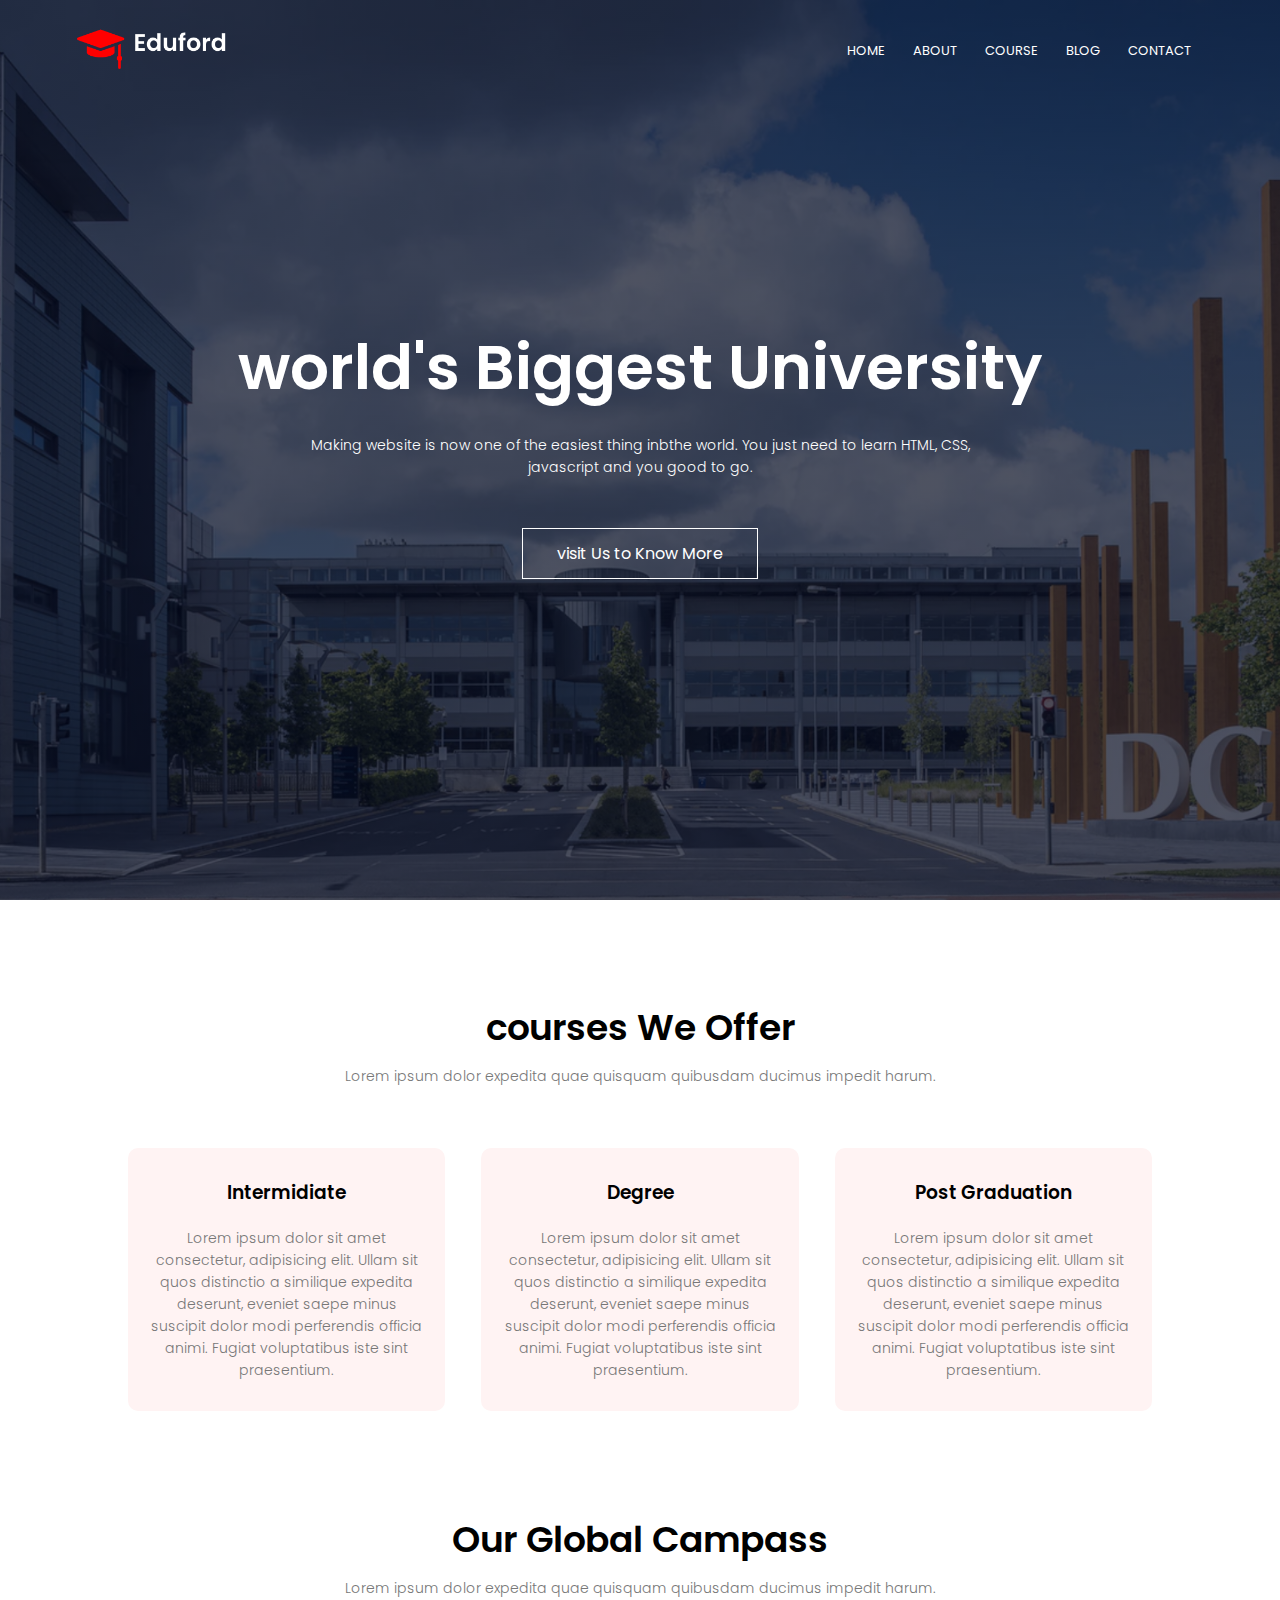
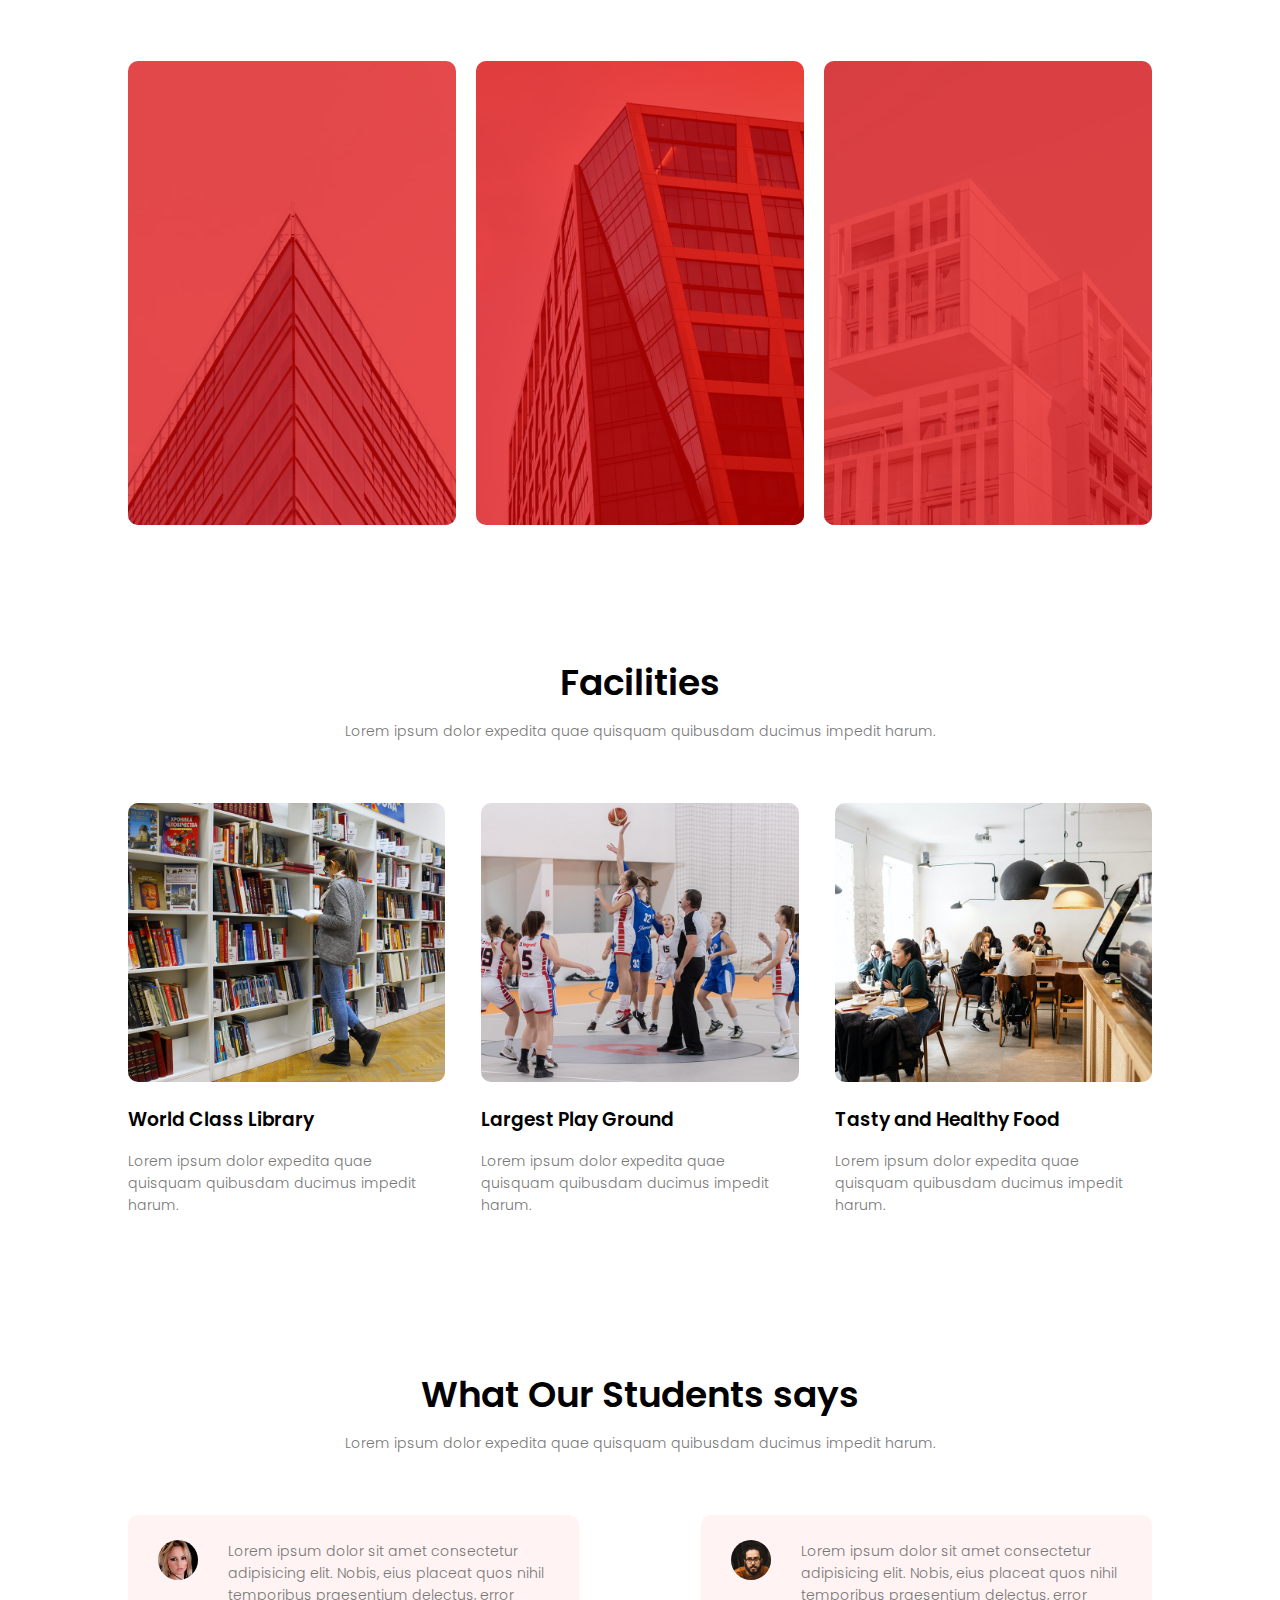
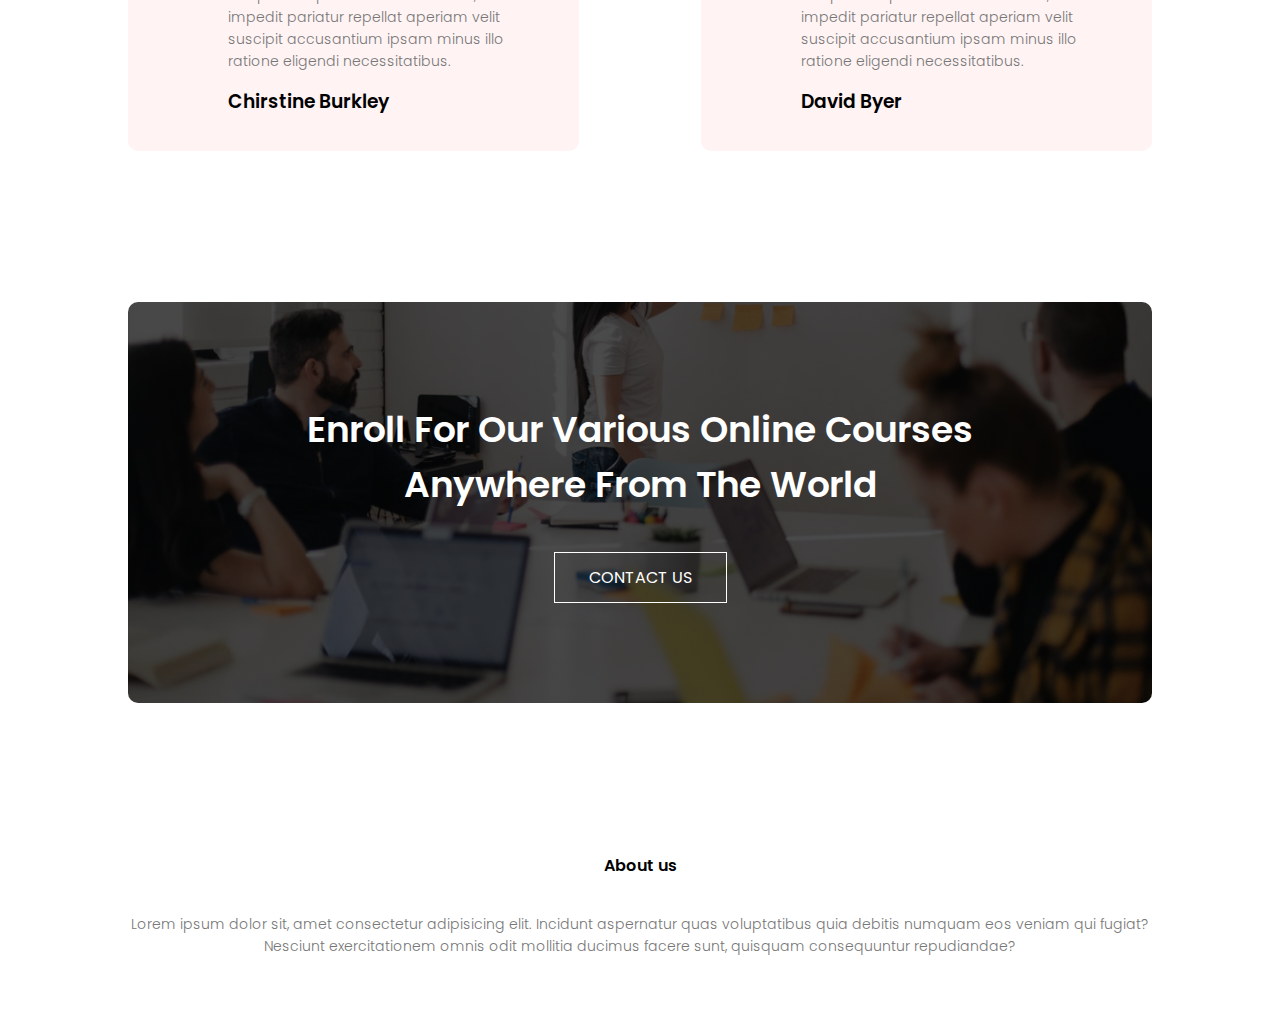
<file: index.html>
<!DOCTYPE html>
<html lang="en">
  <head>
    <meta charset="UTF-8" />
    <meta name="viewport" content="width=device-width, initial-scale=1.0" />
    <link rel="stylesheet" href="style.css" />
    <link rel="preconnect" href="https://fonts.googleapis.com" />
    <link rel="preconnect" href="https://fonts.gstatic.com" crossorigin />
    <link
      href="https://fonts.googleapis.com/css2?family=Poppins:ital,wght@0,100;0,200;0,300;0,400;0,500;0,600;0,700;0,800;0,900;1,100;1,200;1,300;1,400;1,500;1,600;1,700;1,800;1,900&display=swap"
      rel="stylesheet"
    />
    <title>web page</title>
    <link
      rel="stylesheet"
      href="https://cdnjs.cloudflare.com/ajax/libs/font-awesome/6.5.2/css/all.min.css"
      integrity="sha512-SnH5WK+bZxgPHs44uWIX+LLJAJ9/2PkPKZ5QiAj6Ta86w+fsb2TkcmfRyVX3pBnMFcV7oQPJkl9QevSCWr3W6A=="
      crossorigin="anonymous"
      referrerpolicy="no-referrer"
    />
  </head>
  <body>
    <section class="header">
      <nav>
        <a href="index.html"> <img src="images/logo.png" /></a>
        <div class="nav-links" id="navLinks">
          <i class="fa-solid fa-xmark" onclick="closebar()"></i>
          <ul>
            <li><a href="index.html">HOME</a></li>
            <li><a href="about.html">ABOUT</a></li>
            <li><a href="course.html">COURSE</a></li>
            <li><a href="blog.html">BLOG</a></li>
            <li><a href="contact.html">CONTACT</a></li>
          </ul>
        </div>
        <i class="fa-solid fa-bars" onclick="menuibar()"></i>
      </nav>
      <div class="text-box">
        <h1>world's Biggest University</h1>
        <p>
          Making website is now one of the easiest thing inbthe world. You just
          need to learn HTML, CSS,<br />
          javascript and you good to go.
        </p>
        <a href="" class="hero-btn">visit Us to Know More</a>
      </div>
    </section>
    <section class="course">
      <h1>courses We Offer</h1>
      <p>Lorem ipsum dolor expedita quae quisquam quibusdam ducimus impedit harum.</p>
      <div class="row">
        <div class="course-col">
          <h3>Intermidiate</h3>
          <p>Lorem ipsum dolor sit amet consectetur, adipisicing elit. Ullam sit quos distinctio a similique expedita deserunt, eveniet saepe minus suscipit dolor modi perferendis officia animi. Fugiat voluptatibus iste sint praesentium.</p>
        </div>
        <div class="course-col">
          <h3>Degree</h3>
          <p>Lorem ipsum dolor sit amet consectetur, adipisicing elit. Ullam sit quos distinctio a similique expedita deserunt, eveniet saepe minus suscipit dolor modi perferendis officia animi. Fugiat voluptatibus iste sint praesentium.</p>
        </div>
        <div class="course-col">
          <h3>Post Graduation</h3>
          <p>Lorem ipsum dolor sit amet consectetur, adipisicing elit. Ullam sit quos distinctio a similique expedita deserunt, eveniet saepe minus suscipit dolor modi perferendis officia animi. Fugiat voluptatibus iste sint praesentium.</p>
        </div>
      </div>
    </section>
    <section class="campus">
      <h1>Our Global Campass</h1>
      <p>Lorem ipsum dolor expedita quae quisquam quibusdam ducimus impedit harum.</p>
      <div class="row">
        <div class="campus-col">
          <img src="images/london.png" >
          <div class="layer">
            <h3>LONDON</h3>
          </div>
        </div>
        <div class="campus-col">
          <img src="images/newyork.png" >
          <div class="layer">
            <h3>NEW YORK</h3>
          </div>
        </div>
        <div class="campus-col">
          <img src="images/washington.png" >
          <div class="layer">
            <h3>WASHINGTON</h3>
          </div>
        </div>
      </div>
    </section>
    <section class="facilities">
      <h1>Facilities</h1>
      <p>Lorem ipsum dolor expedita quae quisquam quibusdam ducimus impedit harum.</p>
      <div class="row">
        <div class="facilities-col">
          <img src="images/library.png">
          <h3>World Class Library</h3>
          <p>Lorem ipsum dolor expedita quae quisquam quibusdam ducimus impedit harum.</p>
        </div>
        <div class="facilities-col">
          <img src="images/basketball.png">
          <h3>Largest Play Ground</h3>
          <p>Lorem ipsum dolor expedita quae quisquam quibusdam ducimus impedit harum.</p>
        </div>
        <div class="facilities-col">
          <img src="images/cafeteria.png">
          <h3>Tasty and Healthy Food</h3>
          <p>Lorem ipsum dolor expedita quae quisquam quibusdam ducimus impedit harum.</p>
        </div>
      </div>

    </section>
    <section class="testimonials">
       <h1>What Our Students says</h1>
       <p>Lorem ipsum dolor expedita quae quisquam quibusdam ducimus impedit harum.</p>
       <div class="row">
        <div class="testimonials-col">
          <img src="images/user1.jpg">
          <div>
            <p>Lorem ipsum dolor sit amet consectetur adipisicing elit. Nobis, eius placeat quos nihil temporibus praesentium delectus, error impedit pariatur repellat aperiam velit suscipit accusantium ipsam minus illo ratione eligendi necessitatibus.</p>
            <h3>Chirstine Burkley</h3>
            <i class="fa-solid fa-star"></i>
            <i class="fa-solid fa-star"></i>
            <i class="fa-solid fa-star"></i>
            <i class="fa-regular fa-star"></i>
            <i class="fa-regular fa-star"></i>
            <!-- <i class="fa-solid fa-star"></i> -->
          </div>
        </div>
        <div class="testimonials-col">
          <img src="images/user2.jpg">
          <div>
            <p>Lorem ipsum dolor sit amet consectetur adipisicing elit. Nobis, eius placeat quos nihil temporibus praesentium delectus, error impedit pariatur repellat aperiam velit suscipit accusantium ipsam minus illo ratione eligendi necessitatibus.</p>
            <h3>David Byer</h3>
            <i class="fa-solid fa-star"></i>
            <i class="fa-solid fa-star"></i>
            <i class="fa-solid fa-star"></i>
            <i class="fa-solid fa-star"></i>
            <i class="fa-regular fa-star-half-stroke"></i>
          </div>
        </div>
       </div>
    </section>
    <section class="cta">
      <h1>Enroll For Our Various Online Courses <br> Anywhere From The World </h1>
      <a href="" class="hero-btn">CONTACT US</a>
    </section>
    <section class="footer">
      <h4>About us</h4>
      <p>Lorem ipsum dolor sit, amet consectetur adipisicing elit. Incidunt aspernatur quas voluptatibus quia debitis numquam eos veniam qui fugiat? <br>Nesciunt exercitationem omnis odit mollitia ducimus facere sunt, quisquam consequuntur repudiandae?</p>
      <div class="icons">
        <i class="fa-brands fa-facebook"></i>
        <i class="fa-brands fa-instagram"></i>
        <i class="fa-brands fa-twitter"></i>
        <i class="fa-brands fa-linkedin"></i>
      </div>
    </section>
    <script>
      let navLinks = document.getElementById("navLinks");
      function menuibar() {
        navLinks.style.right = "0px";
      }
      function closebar() {
        navLinks.style.right = "-200px";
      }
    </script>
  </body>
</html>
</file>
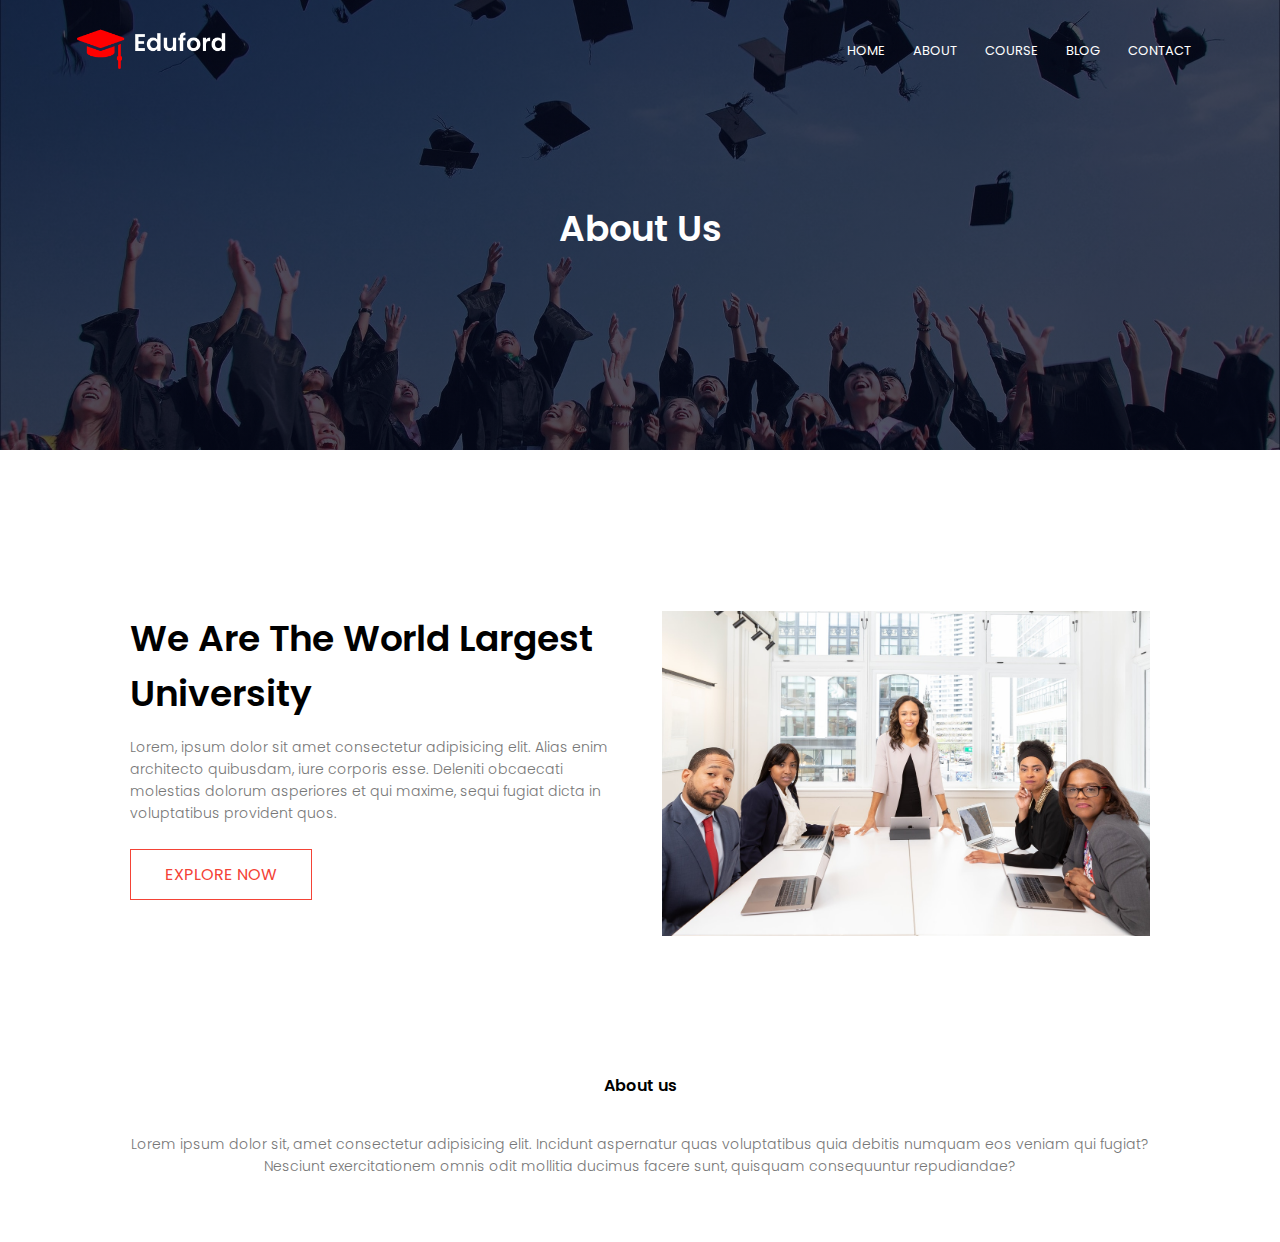
<file: about.html>
<!DOCTYPE html>
<html lang="en">
  <head>
    <meta charset="UTF-8" />
    <meta name="viewport" content="width=device-width, initial-scale=1.0" />
    <link rel="stylesheet" href="style.css" />
    <link rel="preconnect" href="https://fonts.googleapis.com" />
    <link rel="preconnect" href="https://fonts.gstatic.com" crossorigin />
    <link
      href="https://fonts.googleapis.com/css2?family=Poppins:ital,wght@0,100;0,200;0,300;0,400;0,500;0,600;0,700;0,800;0,900;1,100;1,200;1,300;1,400;1,500;1,600;1,700;1,800;1,900&display=swap"
      rel="stylesheet"
    />
    <title>web page</title>
    <link
      rel="stylesheet"
      href="https://cdnjs.cloudflare.com/ajax/libs/font-awesome/6.5.2/css/all.min.css"
      integrity="sha512-SnH5WK+bZxgPHs44uWIX+LLJAJ9/2PkPKZ5QiAj6Ta86w+fsb2TkcmfRyVX3pBnMFcV7oQPJkl9QevSCWr3W6A=="
      crossorigin="anonymous"
      referrerpolicy="no-referrer"
    />
  </head>
  <body>
    <section class="sub-header">
      <nav>
        <a href="index.html"> <img src="images/logo.png" /></a>
        <div class="nav-links" id="navLinks">
          <i class="fa-solid fa-xmark" onclick="closebar()"></i>
          <ul>
            <li><a href="index.html">HOME</a></li>
            <li><a href="about.html">ABOUT</a></li>
            <li><a href="course.html">COURSE</a></li>
            <li><a href="blog.html">BLOG</a></li>
            <li><a href="contact.html">CONTACT</a></li>
          </ul>
        </div>
        <i class="fa-solid fa-bars" onclick="menuibar()"></i>
      </nav>
      <h1>About Us</h1>
    </section>
    <section class="about_us">
      <div class="row">
        <div class="about-col">
          <h1>We Are The World Largest University</h1>
          <p>Lorem, ipsum dolor sit amet consectetur adipisicing elit. Alias enim architecto quibusdam, iure corporis esse. Deleniti obcaecati molestias dolorum asperiores et qui maxime, sequi fugiat dicta in voluptatibus provident quos.</p>
          <a href="" class="hero-btn red-btn">EXPLORE NOW</a>
        </div>
        <div class="about-col">
          <img src="images/about.jpg" alt="">
        </div>
      </div>
    </section>

    <section class="footer">
      <h4>About us</h4>
      <p>
        Lorem ipsum dolor sit, amet consectetur adipisicing elit. Incidunt
        aspernatur quas voluptatibus quia debitis numquam eos veniam qui fugiat?
        <br />Nesciunt exercitationem omnis odit mollitia ducimus facere sunt,
        quisquam consequuntur repudiandae?
      </p>
      <div class="icons">
        <i class="fa-brands fa-facebook"></i>
        <i class="fa-brands fa-instagram"></i>
        <i class="fa-brands fa-twitter"></i>
        <i class="fa-brands fa-linkedin"></i>
      </div>
    </section>
    <script>
      let navLinks = document.getElementById("navLinks");
      function menuibar() {
        navLinks.style.right = "0px";
      }
      function closebar() {
        navLinks.style.right = "-200px";
      }
    </script>
  </body>
</html>
</file>
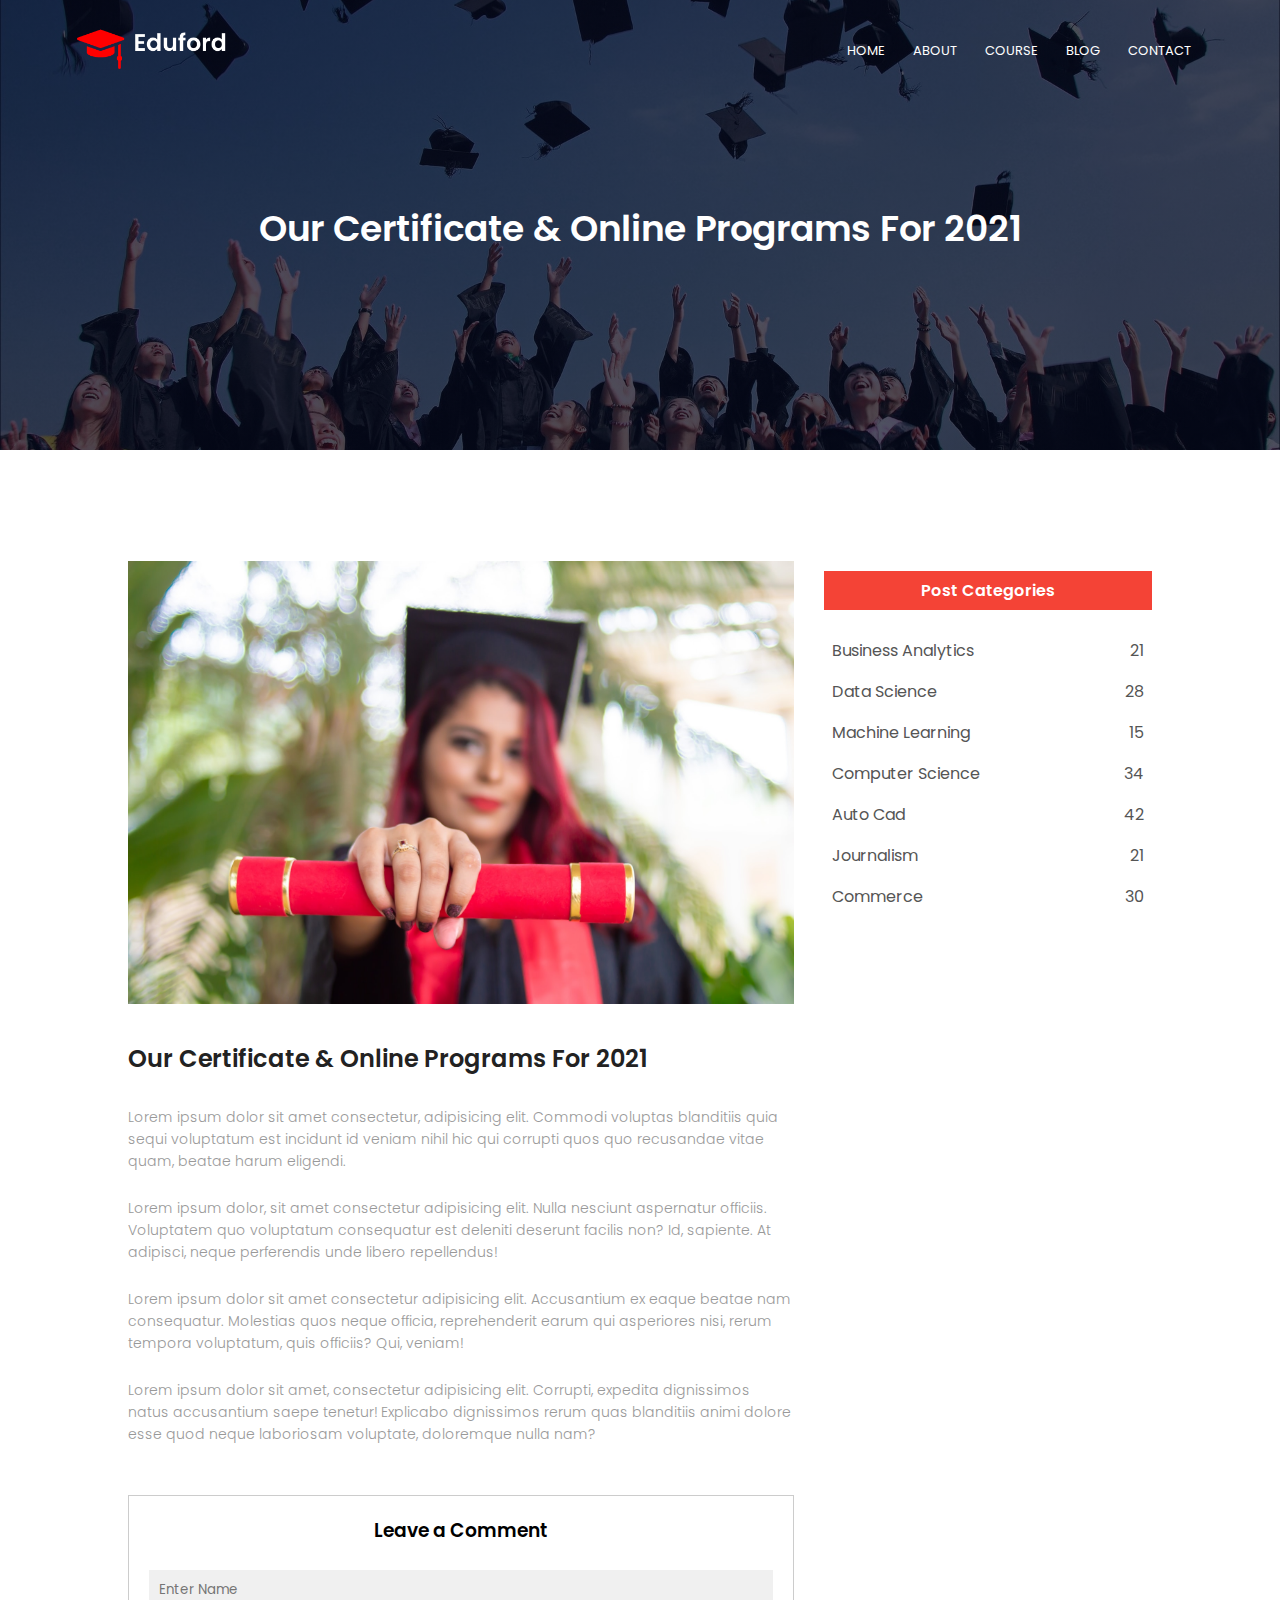
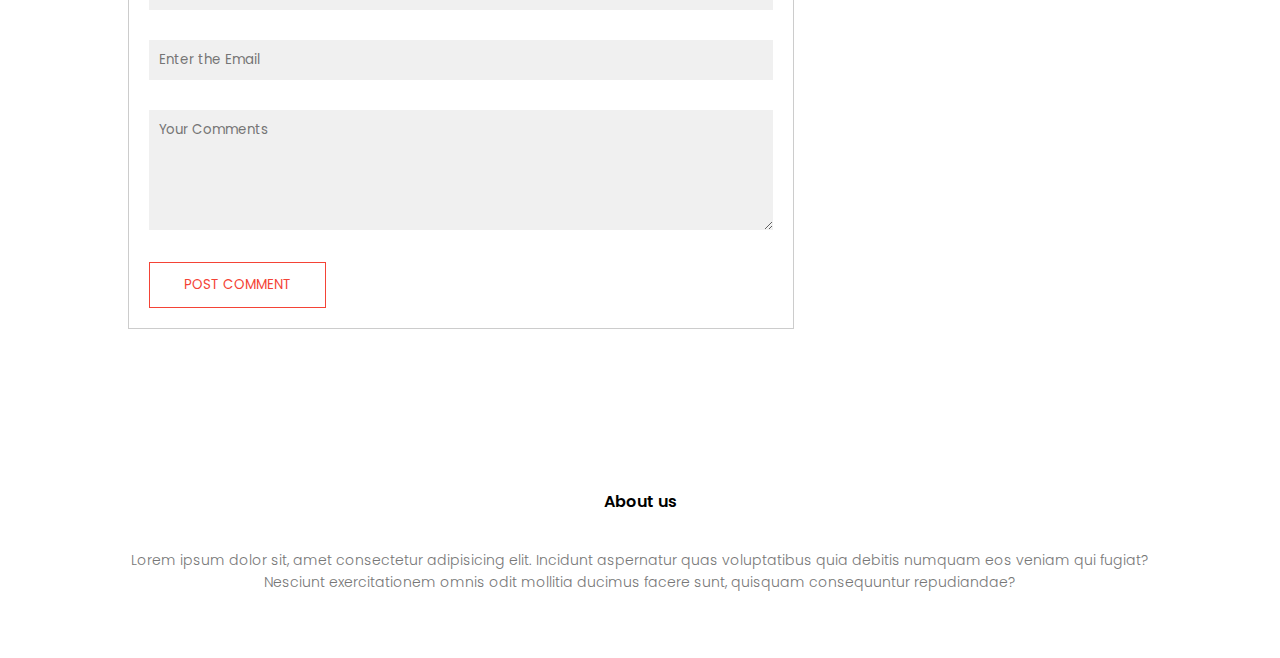
<file: blog.html>
<!DOCTYPE html>
<html lang="en">
  <head>
    <meta charset="UTF-8" />
    <meta name="viewport" content="width=device-width, initial-scale=1.0" />
    <link rel="stylesheet" href="style.css" />
    <link rel="preconnect" href="https://fonts.googleapis.com" />
    <link rel="preconnect" href="https://fonts.gstatic.com" crossorigin />
    <link
      href="https://fonts.googleapis.com/css2?family=Poppins:ital,wght@0,100;0,200;0,300;0,400;0,500;0,600;0,700;0,800;0,900;1,100;1,200;1,300;1,400;1,500;1,600;1,700;1,800;1,900&display=swap"
      rel="stylesheet"
    />
    <title>web page</title>
    <link
      rel="stylesheet"
      href="https://cdnjs.cloudflare.com/ajax/libs/font-awesome/6.5.2/css/all.min.css"
      integrity="sha512-SnH5WK+bZxgPHs44uWIX+LLJAJ9/2PkPKZ5QiAj6Ta86w+fsb2TkcmfRyVX3pBnMFcV7oQPJkl9QevSCWr3W6A=="
      crossorigin="anonymous"
      referrerpolicy="no-referrer"
    />
  </head>
  <body>
    <section class="sub-header">
      <nav>
        <a href="index.html"> <img src="images/logo.png" /></a>
        <div class="nav-links" id="navLinks">
          <i class="fa-solid fa-xmark" onclick="closebar()"></i>
          <ul>
            <li><a href="index.html">HOME</a></li>
            <li><a href="about.html">ABOUT</a></li>
            <li><a href="course.html">COURSE</a></li>
            <li><a href="blog.html">BLOG</a></li>
            <li><a href="contact.html">CONTACT</a></li>
          </ul>
        </div>
        <i class="fa-solid fa-bars" onclick="menuibar()"></i>
      </nav>
      <h1>Our Certificate & Online Programs For 2021</h1>
    </section>
    <section class="blog-content">
      <div class="row">
        <div class="blog-left">
          <img src="images/certificate.jpg">
          <h2>Our Certificate & Online Programs For 2021</h2>
          <p>Lorem ipsum dolor sit amet consectetur, adipisicing elit. Commodi voluptas blanditiis quia sequi voluptatum est incidunt id veniam nihil hic qui corrupti quos quo recusandae vitae quam, beatae harum eligendi.</p>
          <br>
          <p>Lorem ipsum dolor, sit amet consectetur adipisicing elit. Nulla nesciunt aspernatur officiis. Voluptatem quo voluptatum consequatur est deleniti deserunt facilis non? Id, sapiente. At adipisci, neque perferendis unde libero repellendus!</p>
          <br>
          <p>Lorem ipsum dolor sit amet consectetur adipisicing elit. Accusantium ex eaque beatae nam consequatur. Molestias quos neque officia, reprehenderit earum qui asperiores nisi, rerum tempora voluptatum, quis officiis? Qui, veniam!</p>
          <br>
          <p>Lorem ipsum dolor sit amet, consectetur adipisicing elit. Corrupti, expedita dignissimos natus accusantium saepe tenetur! Explicabo dignissimos rerum quas blanditiis animi dolore esse quod neque laboriosam voluptate, doloremque nulla nam?</p>

          <div class="comment-box">
            <h3>Leave a Comment</h3>
            <form action="" class="comment-form">
              <input type="text" placeholder="Enter Name">
              <input type="email" placeholder="Enter the Email">
              <textarea rows="5" placeholder="Your Comments"></textarea>
              <button type="submit" class="hero-btn red-btn"> POST COMMENT</button>
            </form>
          </div>
        </div>
        <div class="blog-right">
          <h3>Post Categories</h3>
          <div>
            <span>Business Analytics</span>
            <span>21</span>
          </div>
          <div>
            <span>Data Science</span>
            <span>28</span>
          </div>
          <div>
            <span>Machine Learning</span>
            <span>15</span>
          </div>
          <div>
            <span>Computer Science</span>
            <span>34</span>
          </div>
          <div>
            <span>Auto Cad</span>
            <span>42</span>
          </div>
          <div>
            <span>Journalism</span>
            <span>21</span>
          </div>
          <div>
            <span>Commerce</span>
            <span>30</span>
          </div>
        </div>
      </div>
    </section>
   
  
    <section class="footer">
      <h4>About us</h4>
      <p>
        Lorem ipsum dolor sit, amet consectetur adipisicing elit. Incidunt
        aspernatur quas voluptatibus quia debitis numquam eos veniam qui fugiat?
        <br />Nesciunt exercitationem omnis odit mollitia ducimus facere sunt,
        quisquam consequuntur repudiandae?
      </p>
      <div class="icons">
        <i class="fa-brands fa-facebook"></i>
        <i class="fa-brands fa-instagram"></i>
        <i class="fa-brands fa-twitter"></i>
        <i class="fa-brands fa-linkedin"></i>
      </div>
    </section>

    <script>
      let navLinks = document.getElementById("navLinks");
      function menuibar() {
        navLinks.style.right = "0px";
      }
      function closebar() {
        navLinks.style.right = "-200px";
      }
    </script>
  </body>
</html>
</file>
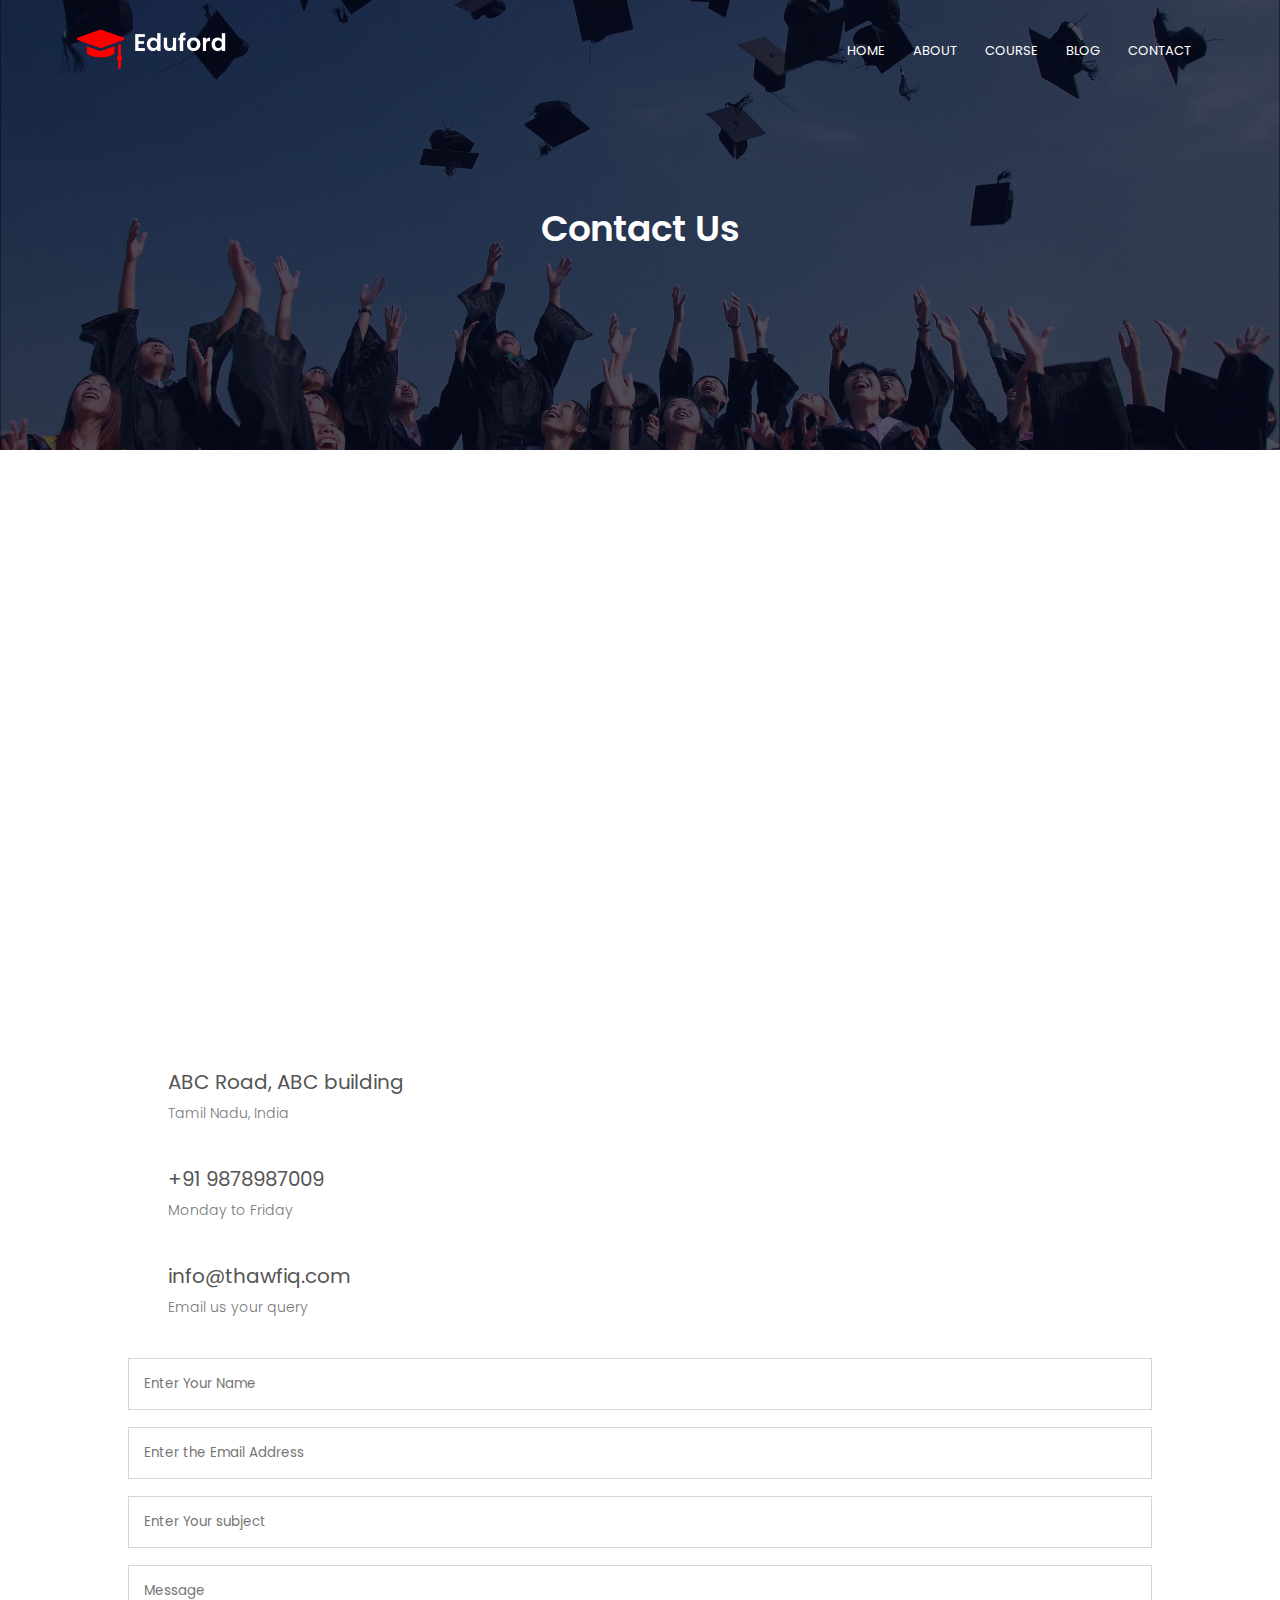
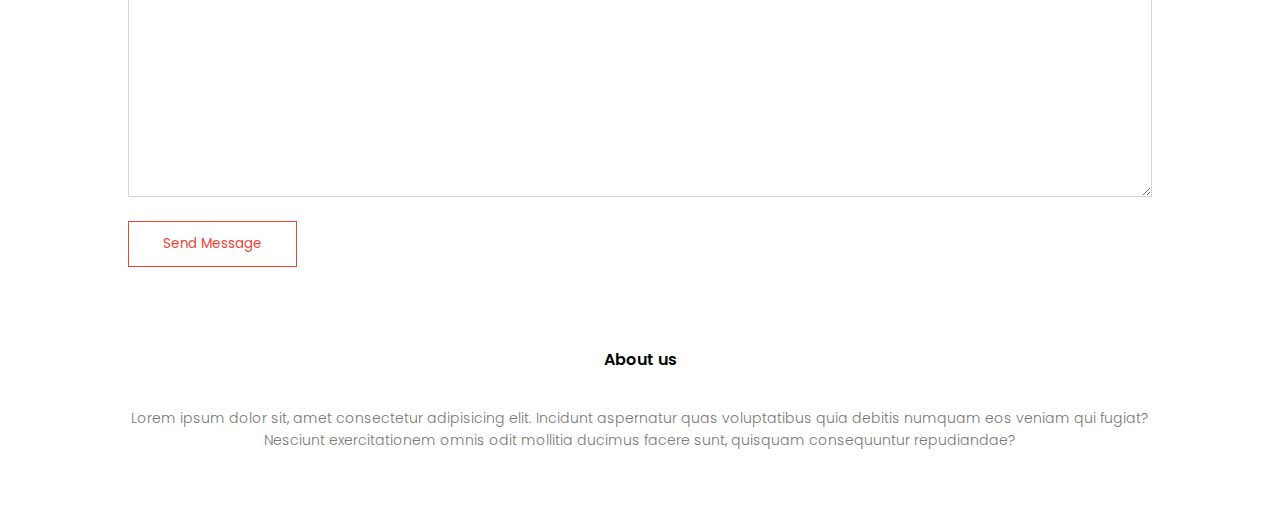
<file: contact.html>
<!DOCTYPE html>
<html lang="en">
  <head>
    <meta charset="UTF-8" />
    <meta name="viewport" content="width=device-width, initial-scale=1.0" />
    <link rel="stylesheet" href="style.css" />
    <link rel="preconnect" href="https://fonts.googleapis.com" />
    <link rel="preconnect" href="https://fonts.gstatic.com" crossorigin />
    <link
      href="https://fonts.googleapis.com/css2?family=Poppins:ital,wght@0,100;0,200;0,300;0,400;0,500;0,600;0,700;0,800;0,900;1,100;1,200;1,300;1,400;1,500;1,600;1,700;1,800;1,900&display=swap"
      rel="stylesheet"
    />
    <title>web page</title>
    <link
      rel="stylesheet"
      href="https://cdnjs.cloudflare.com/ajax/libs/font-awesome/6.5.2/css/all.min.css"
      integrity="sha512-SnH5WK+bZxgPHs44uWIX+LLJAJ9/2PkPKZ5QiAj6Ta86w+fsb2TkcmfRyVX3pBnMFcV7oQPJkl9QevSCWr3W6A=="
      crossorigin="anonymous"
      referrerpolicy="no-referrer"
    />
  </head>
  <body>
    <section class="sub-header">
      <nav>
        <a href="index.html"> <img src="images/logo.png" /></a>
        <div class="nav-links" id="navLinks">
          <i class="fa-solid fa-xmark" onclick="closebar()"></i>
          <ul>
            <li><a href="index.html">HOME</a></li>
            <li><a href="about.html">ABOUT</a></li>
            <li><a href="course.html">COURSE</a></li>
            <li><a href="blog.html">BLOG</a></li>
            <li><a href="contact.html">CONTACT</a></li>
          </ul>
        </div>
        <i class="fa-solid fa-bars" onclick="menuibar()"></i>
      </nav>
      <h1>Contact Us</h1>
    </section>

    <section class="location">
      <iframe src="https://www.google.com/maps/embed?pb=!1m18!1m12!1m3!1d4013002.2285341844!2d75.64633889093825!3d10.815330609908758!2m3!1f0!2f0!3f0!3m2!1i1024!2i768!4f13.1!3m3!1m2!1s0x3b00c582b1189633%3A0x559475cc463361f0!2sTamil%20Nadu!5e0!3m2!1sen!2sin!4v1718036473759!5m2!1sen!2sin" width="600" height="450" style="border:0;" allowfullscreen="" loading="lazy" referrerpolicy="no-referrer-when-downgrade"></iframe>
    </section>
    <section class="contact-us">
      <div class="contact-col">
        <div>
          <i class="fa-solid fa-house"></i>
          <span>
            <h5>ABC Road, ABC building</h5>
            <p>Tamil Nadu, India</p>
          </span>
        </div>
        <div>
          <i class="fa-solid fa-phone"></i>
          <span>
            <h5>+91 9878987009</h5>
            <p>Monday to Friday</p>
          </span>
        </div>
        <div>
          <i class="fa-solid fa-envelope"></i>
          <span>
            <h5>info@thawfiq.com</h5>
            <p>Email us your query</p>
          </span>
        </div>
      </div>
      <div class="contact-col">
        <form action="">
          <input type="text" placeholder="Enter Your Name" required>
          <input type="email" placeholder="Enter the Email Address" required>
          <input type="text" placeholder="Enter Your subject">
          <textarea rows="10" placeholder="Message" required></textarea>
          <button type="submit" class="hero-btn red-btn">Send Message</button>
        </form>
      </div>
    </section>
  

    <section class="footer">
      <h4>About us</h4>
      <p>
        Lorem ipsum dolor sit, amet consectetur adipisicing elit. Incidunt
        aspernatur quas voluptatibus quia debitis numquam eos veniam qui fugiat?
        <br />Nesciunt exercitationem omnis odit mollitia ducimus facere sunt,
        quisquam consequuntur repudiandae?
      </p>
      <div class="icons">
        <i class="fa-brands fa-facebook"></i>
        <i class="fa-brands fa-instagram"></i>
        <i class="fa-brands fa-twitter"></i>
        <i class="fa-brands fa-linkedin"></i>
      </div>
    </section>
    <script>
      let navLinks = document.getElementById("navLinks");
      function menuibar() {
        navLinks.style.right = "0px";
      }
      function closebar() {
        navLinks.style.right = "-200px";
      }
    </script>
  </body>
</html>
</file>
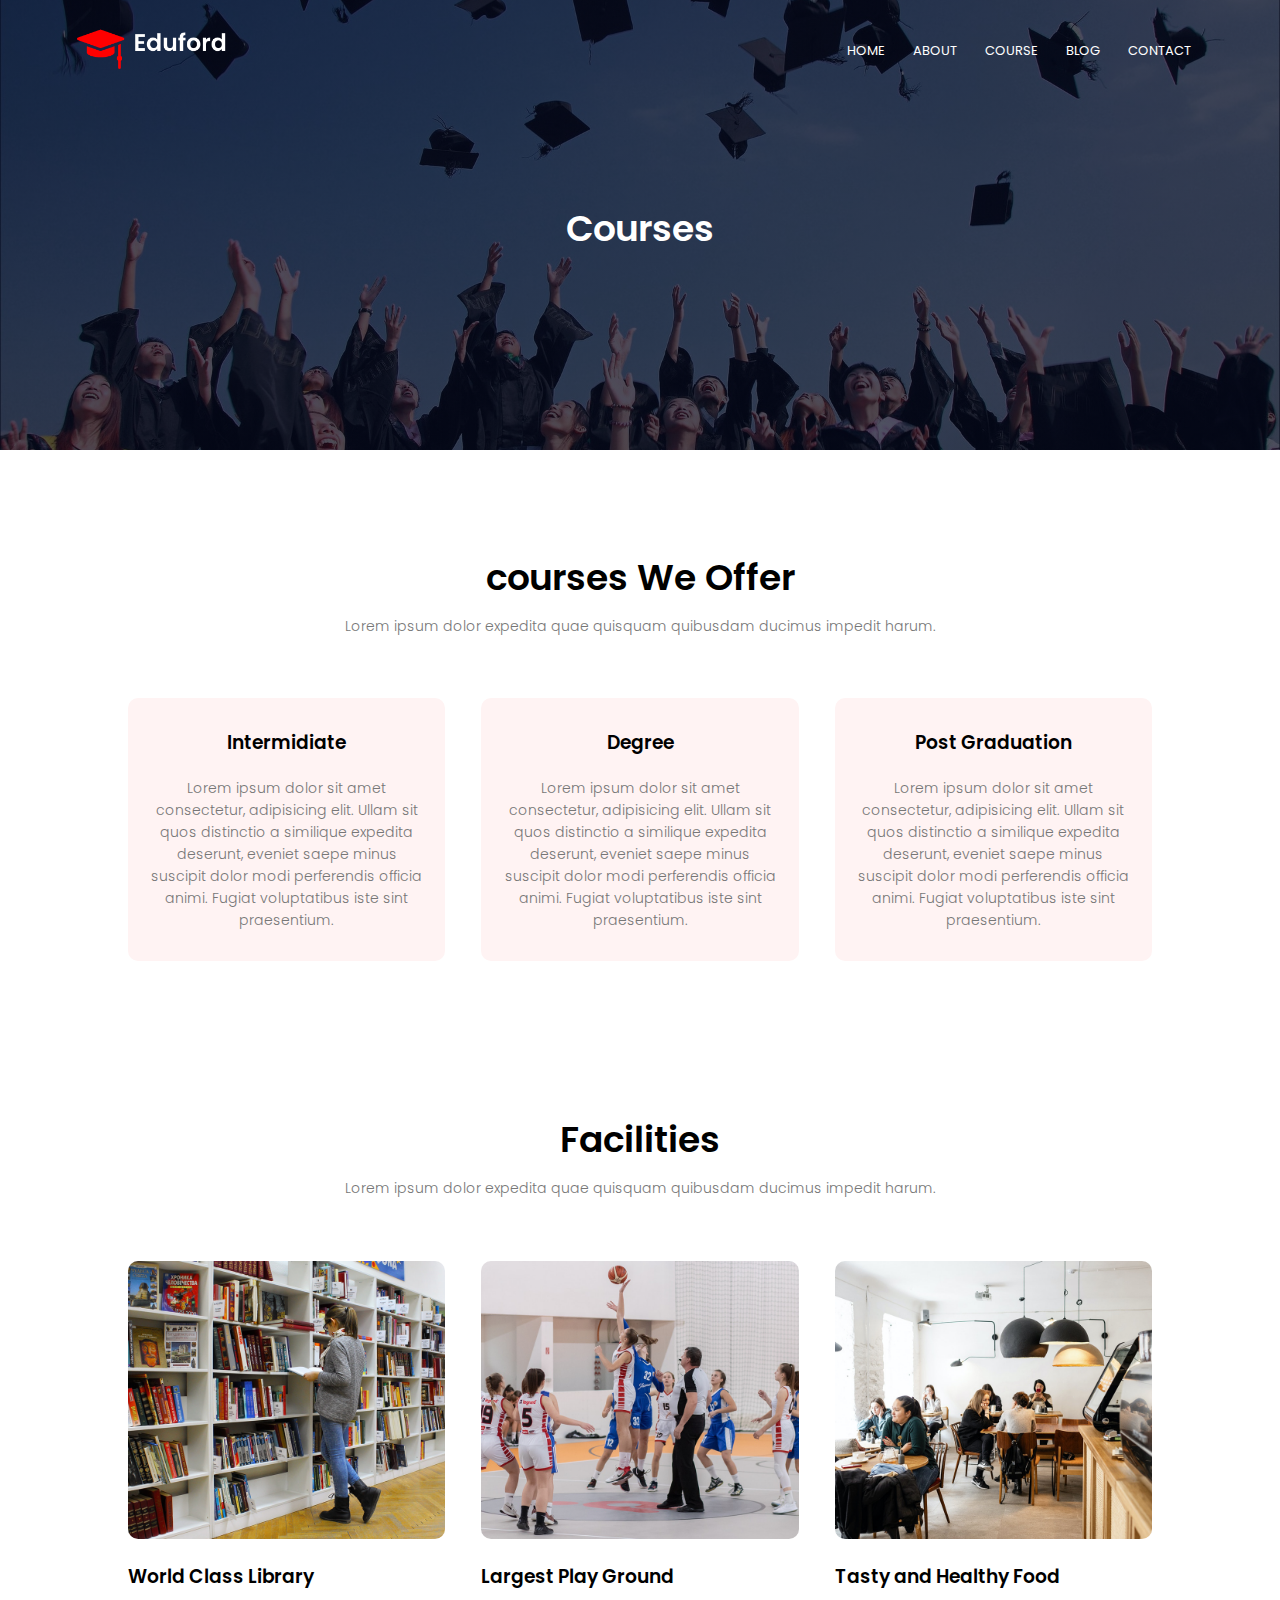
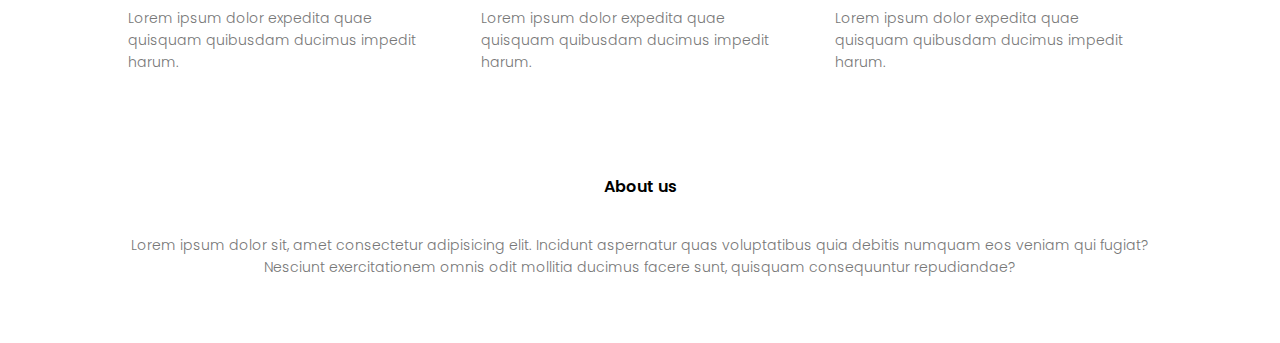
<file: course.html>
<!DOCTYPE html>
<html lang="en">
  <head>
    <meta charset="UTF-8" />
    <meta name="viewport" content="width=device-width, initial-scale=1.0" />
    <link rel="stylesheet" href="style.css" />
    <link rel="preconnect" href="https://fonts.googleapis.com" />
    <link rel="preconnect" href="https://fonts.gstatic.com" crossorigin />
    <link
      href="https://fonts.googleapis.com/css2?family=Poppins:ital,wght@0,100;0,200;0,300;0,400;0,500;0,600;0,700;0,800;0,900;1,100;1,200;1,300;1,400;1,500;1,600;1,700;1,800;1,900&display=swap"
      rel="stylesheet"
    />
    <title>web page</title>
    <link
      rel="stylesheet"
      href="https://cdnjs.cloudflare.com/ajax/libs/font-awesome/6.5.2/css/all.min.css"
      integrity="sha512-SnH5WK+bZxgPHs44uWIX+LLJAJ9/2PkPKZ5QiAj6Ta86w+fsb2TkcmfRyVX3pBnMFcV7oQPJkl9QevSCWr3W6A=="
      crossorigin="anonymous"
      referrerpolicy="no-referrer"
    />
  </head>
  <body>
    <section class="sub-header">
      <nav>
        <a href="index.html"> <img src="images/logo.png" /></a>
        <div class="nav-links" id="navLinks">
          <i class="fa-solid fa-xmark" onclick="closebar()"></i>
          <ul>
            <li><a href="index.html">HOME</a></li>
            <li><a href="about.html">ABOUT</a></li>
            <li><a href="course.html">COURSE</a></li>
            <li><a href="blog.html">BLOG</a></li>
            <li><a href="contact.html">CONTACT</a></li>
          </ul>
        </div>
        <i class="fa-solid fa-bars" onclick="menuibar()"></i>
      </nav>
      <h1>Courses</h1>
    </section>

    <section class="course">
      <h1>courses We Offer</h1>
      <p>Lorem ipsum dolor expedita quae quisquam quibusdam ducimus impedit harum.</p>
      <div class="row">
        <div class="course-col">
          <h3>Intermidiate</h3>
          <p>Lorem ipsum dolor sit amet consectetur, adipisicing elit. Ullam sit quos distinctio a similique expedita deserunt, eveniet saepe minus suscipit dolor modi perferendis officia animi. Fugiat voluptatibus iste sint praesentium.</p>
        </div>
        <div class="course-col">
          <h3>Degree</h3>
          <p>Lorem ipsum dolor sit amet consectetur, adipisicing elit. Ullam sit quos distinctio a similique expedita deserunt, eveniet saepe minus suscipit dolor modi perferendis officia animi. Fugiat voluptatibus iste sint praesentium.</p>
        </div>
        <div class="course-col">
          <h3>Post Graduation</h3>
          <p>Lorem ipsum dolor sit amet consectetur, adipisicing elit. Ullam sit quos distinctio a similique expedita deserunt, eveniet saepe minus suscipit dolor modi perferendis officia animi. Fugiat voluptatibus iste sint praesentium.</p>
        </div>
      </div>
    </section>

    <section class="facilities">
      <h1>Facilities</h1>
      <p>Lorem ipsum dolor expedita quae quisquam quibusdam ducimus impedit harum.</p>
      <div class="row">
        <div class="facilities-col">
          <img src="images/library.png">
          <h3>World Class Library</h3>
          <p>Lorem ipsum dolor expedita quae quisquam quibusdam ducimus impedit harum.</p>
        </div>
        <div class="facilities-col">
          <img src="images/basketball.png">
          <h3>Largest Play Ground</h3>
          <p>Lorem ipsum dolor expedita quae quisquam quibusdam ducimus impedit harum.</p>
        </div>
        <div class="facilities-col">
          <img src="images/cafeteria.png">
          <h3>Tasty and Healthy Food</h3>
          <p>Lorem ipsum dolor expedita quae quisquam quibusdam ducimus impedit harum.</p>
        </div>
      </div>

    </section>

  
    <section class="footer">
      <h4>About us</h4>
      <p>
        Lorem ipsum dolor sit, amet consectetur adipisicing elit. Incidunt
        aspernatur quas voluptatibus quia debitis numquam eos veniam qui fugiat?
        <br />Nesciunt exercitationem omnis odit mollitia ducimus facere sunt,
        quisquam consequuntur repudiandae?
      </p>
      <div class="icons">
        <i class="fa-brands fa-facebook"></i>
        <i class="fa-brands fa-instagram"></i>
        <i class="fa-brands fa-twitter"></i>
        <i class="fa-brands fa-linkedin"></i>
      </div>
    </section>
    <script>
      let navLinks = document.getElementById("navLinks");
      function menuibar() {
        navLinks.style.right = "0px";
      }
      function closebar() {
        navLinks.style.right = "-200px";
      }
    </script>
  </body>
</html>
</file>
<file: style.css>
* {
    margin: 0;
    padding: 0;
    box-sizing: border-box;
    font-family: 'poppins', 'sans-serif';
}
.header {
    min-height: 100vh;
    width: 100%;
    background-image: linear-gradient(rgba(4, 9, 30, 0.7), rgba(4, 9, 30, 0.7)), url(images/banner.png);
    background-position: center;
    background-size: cover;
    position: relative;
}
nav {
    display: flex;
    align-items: center;
    justify-content: space-between;
    padding: 2% 6%;
}
nav img {
    width: 150px;
}
.nav-links {
    flex: 1;
    text-align: right;
}
.nav-links ul li {
    list-style: none;
    display: inline-block;
    padding: 8px 12px;
    position: relative;
}
.nav-links ul li a {
    color: #fff;
    text-decoration: none;
    font-size: 13px;
}
.nav-links ul li::after {
    content: '';
    width: 0;
    height: 2px;
    background: #f44336;
    display: block;
    margin: auto;
    transition: 0.3s;
}
.nav-links ul li:hover::after {
    width: 100%;
}
.text-box {
    width: 90%;
    color: #fff;
    position: absolute;
    top: 50%;
    left: 50%;
    transform: translate(-50%, -50%);
    text-align: center;
}
.text-box h1 {
    font-size: 62px;
}
.text-box p {
    margin: 10px 0 40px;
    font-size: 14px;
    color: #fff;
}
.hero-btn {
    display: inline-block;
    text-decoration: none;
    color: #fff;
    border: 1px solid #fff;
    padding: 12px 34px;
    background: transparent;
    position: relative;
    cursor: pointer;
}
.hero-btn:hover {
    border: 1px solid #f44336;
    background: #f44336;
    color: #fff;
    transition: .5s;
}
nav .fa-bars {
    display: none;
}
.fa-xmark::before {
    color: transparent;
}



@media (max-width:700px) {
    .text-box h1 {
        font-size: 20px;
    }
    .nav-links ul li {
        display: block;
    }
    .nav-links {
        position: fixed;
        background: #f44336;
        top: 0;
        right: -200px;
        text-align: left;
        height: 100vh;
        width: 200px;
        z-index: 2;
        transition:0.8s;
    }
    nav .fa-bars,
    .fa-xmark {
        display: block;
        color: #fff;
        margin: 10px;
        font-size: 23px;
        cursor: pointer;
    }
   .nav-links ul {
        padding: 30px;
    }
    .nav-links ul li a:hover {
        border: 1px solid #fff;
        background: #fff;
        color: #f44336;
        border-radius: 5px;
        padding: 5px 10px;
        transition: .2s;
        font-weight: bold;
    }
    .fa-xmark::before {
        color: white;
    }
}

/* ---Course--- */

.course{
    width: 80%;
    margin: auto;
    text-align: center;
    padding-top: 100px;
}
h1{
    font-size: 36px;
    font-weight: 600;
}
p{
    color: #777;
    font-size: 14px;
    font-weight: 300;
    line-height: 22px;
    padding: 10px;
}
.row{
    margin-top: 5%;
    display: flex;
    justify-content: space-between;
}
.course-col{
    flex-basis: 31%;
    background: #fff3f3;
    border-radius: 10px;
    margin-bottom: 5%;
    padding: 20px 12px;
    box-sizing: border-box;
    transition: 0.5s;
}
h3{
    text-align: center;
    font-weight: 600;
    margin: 10px 0;
}
.course-col:hover{
    box-shadow: 0px 0px 20px 0px rgba(0,0,0,0.3);
}

@media (max-width :700px){
.row{
    flex-direction: column;
}
}


/* Campus section */


.campus{
width :80%;
margin: auto;
text-align: center;
padding-top: 50px;
}
.campus-col{
    flex-basis: 32%;
    overflow: hidden;
    border-radius: 10px;
    margin-bottom: 30px;
    position: relative;
}
.campus-col img{
    width: 100%;
    display: block;
}
.layer{
    background:rgba(226,0,0,0.7);
    height: 100vh;
    width: 100%;
    position: absolute;
    top: 0;
    left: 0;
    transition: 0.5s;
}
.layer:hover{
    background: transparent;
}
.layer h3{
    width: 100%;
    font-weight: 500;
    color: #fff;
    font-size: 26px;
    bottom: 0;
    left: 50%;
    transform: translateX(-50%);
    position: absolute;
    transition: 0.5s;
}
.layer:hover h3{
    bottom: 49%;
    opacity: 1;
}


/* Facility Section */

.facilities{
    width: 80%;
    margin: auto;
    text-align: center;
    padding-top: 100px;
}
.facilities-col{
    flex-basis: 31%;
    border-radius: 10px;
    margin-bottom: 5%;
    text-align: left;
}
.facilities-col img{
    width: 100%;
    border-radius: 10px;
}
.facilities-col p{
    padding: 0;
}
.facilities-col h3{
    text-align: left;
    margin-top: 16px;
    margin-bottom: 16px;
}

/* testimonials */

.testimonials{
    width: 80%;
    margin: auto;
    padding-top: 100px;
    text-align: center;
}
.testimonials-col{
    flex-basis: 44%;
    border-radius: 10px;
    margin-bottom: 5%;
    text-align: left;
    background: #fff3f3;
    cursor: pointer;
    padding: 25px;
    display: flex;
}
.testimonials-col img{
    height: 40px;
    margin-left: 5px;
    margin-right: 30px;
    border-radius: 50%;
}
.testimonials-col p{
    padding: 0;
}
.testimonials-col h3{
    margin-top: 15px;
    text-align: left;
}
.testimonials-col .fa-star-half-stroke,.fa-star{
    color: #f44336;
}

@media(max-width:700px){
    .testimonials-col img{
        margin-left: 0px;
        margin-right: 15px;
    }
}

/* cta section */

.cta{
    margin: 100px auto;
    width: 80%;
    background-image: linear-gradient(rgba(0,0,0,0.7),rgba(0,0,0,0.7)),url(images/banner2.jpg);
    background-position: center;
    background-size: cover;
    border-radius: 10px;
    text-align: center;
    padding: 100px 0;

}
.cta h1{
    color: #fff;
    margin-bottom: 40px;
    padding: 0;
}
@media(max-width:700px){
    .cta h1{
        font-size: 24px
    }
}

/* footer Section */

.footer{
    width: 100%;
    text-align: center;
    padding: 30px 0;

}
.footer h4{
    margin-bottom: 25px;
    margin-top: 20px;
    font-weight: 600;
}
.icons .fa-brands{
    color: #f44336;
    margin: 0 13px;
    cursor: pointer;
    padding: 18px 0;
}

/* About Page */

.sub-header{
    height: 50vh;
    width: 100%;
    background-image: linear-gradient(rgba(4,9,30,0.7),
    rgba(4,9,30,0.7)),url(images/background.jpg);
    background-size: cover;
    background-position: center;
    text-align: center;
    color: #fff;
}
.sub-header h1{
    margin-top: 100px;
}

.about_us{
    width: 80%;
    margin:auto;
    padding-top: 80px;
    padding-bottom: 50px;
}
.about-col{
flex-basis: 48%;
padding: 30px 2px;
}
.about-col img{
    width: 100%;
}
.about-col h1{
    padding-top: 0;
}
.about-col p{
    padding: 15px 0 25px;
}
.red-btn{
    background: transparent;
    border: 1px solid #f44336;
    color: #f44336;
}

/* Blog Section */

.blog-content{
width: 80%;
margin: auto;
padding: 60px 0;
}
.blog-left{
    flex-basis: 65%;
}
.blog-left img{
    width: 100%;
}
.blog-left h2{
    color: #222;
    font-weight: 600;
    margin: 30px 0;
}
.blog-left p{
   color: #999;
   padding: 0;
}

.blog-right{
    flex-basis: 32%;
}
.blog-right h3{
 background: #f44336;
 color: #fff;
 padding: 7px 0;
 font-size: 16px;
 margin-bottom: 20px;
}
.blog-right div{
display: flex;
align-items: center;
justify-content: space-between;
color: #555;
padding: 8px;
box-sizing: border-box;
}
.comment-box{
    border: 1px solid #ccc;
    margin: 50px 0;
    padding: 10px 20px;
}
.comment-box h3{
    text-align: center;
}
.comment-form input, .comment-form textarea{
    width: 100%;
    padding: 10px;
    margin: 15px 0;
    box-sizing: border-box;
    border: none;
    outline: none;
    background: #f0f0f0;
}
.comment-form button{
    margin: 10px 0;
}

@media(max-width:700px){
    .sub-header h1{
        font-size: 24px;
    }
}

/* contact us page */

.location{
    width: 80%;
    margin: auto;
    padding: 80px 0;
}
.location iframe{
    width: 100%;
}
.contact-us{
   width: 80%;
   margin: auto;
}
.contact-col{
    flex-basis: 48%;
    margin-bottom: 30px;
}
.contact-col div{
    display: flex;
    align-items: center;
    margin-bottom: 40px;
}
.contact-col div .fa-solid{
    font-size: 28px;
    color: #f44336;
    margin: 10px;
    margin-right: 30px;
}
.contact-col div p{
    padding: 0;

}
.contact-col div h5{
    font-size: 20px;
    margin-bottom: 5px;
    color: #555;
    font-weight: 400;
}
.contact-col input, .contact-col textarea{
    width: 100%;
    padding: 15px;
    margin-bottom: 17px;
    outline: none;
    border: 1px solid #cccc;
    box-sizing: border-box;
}
</file>
